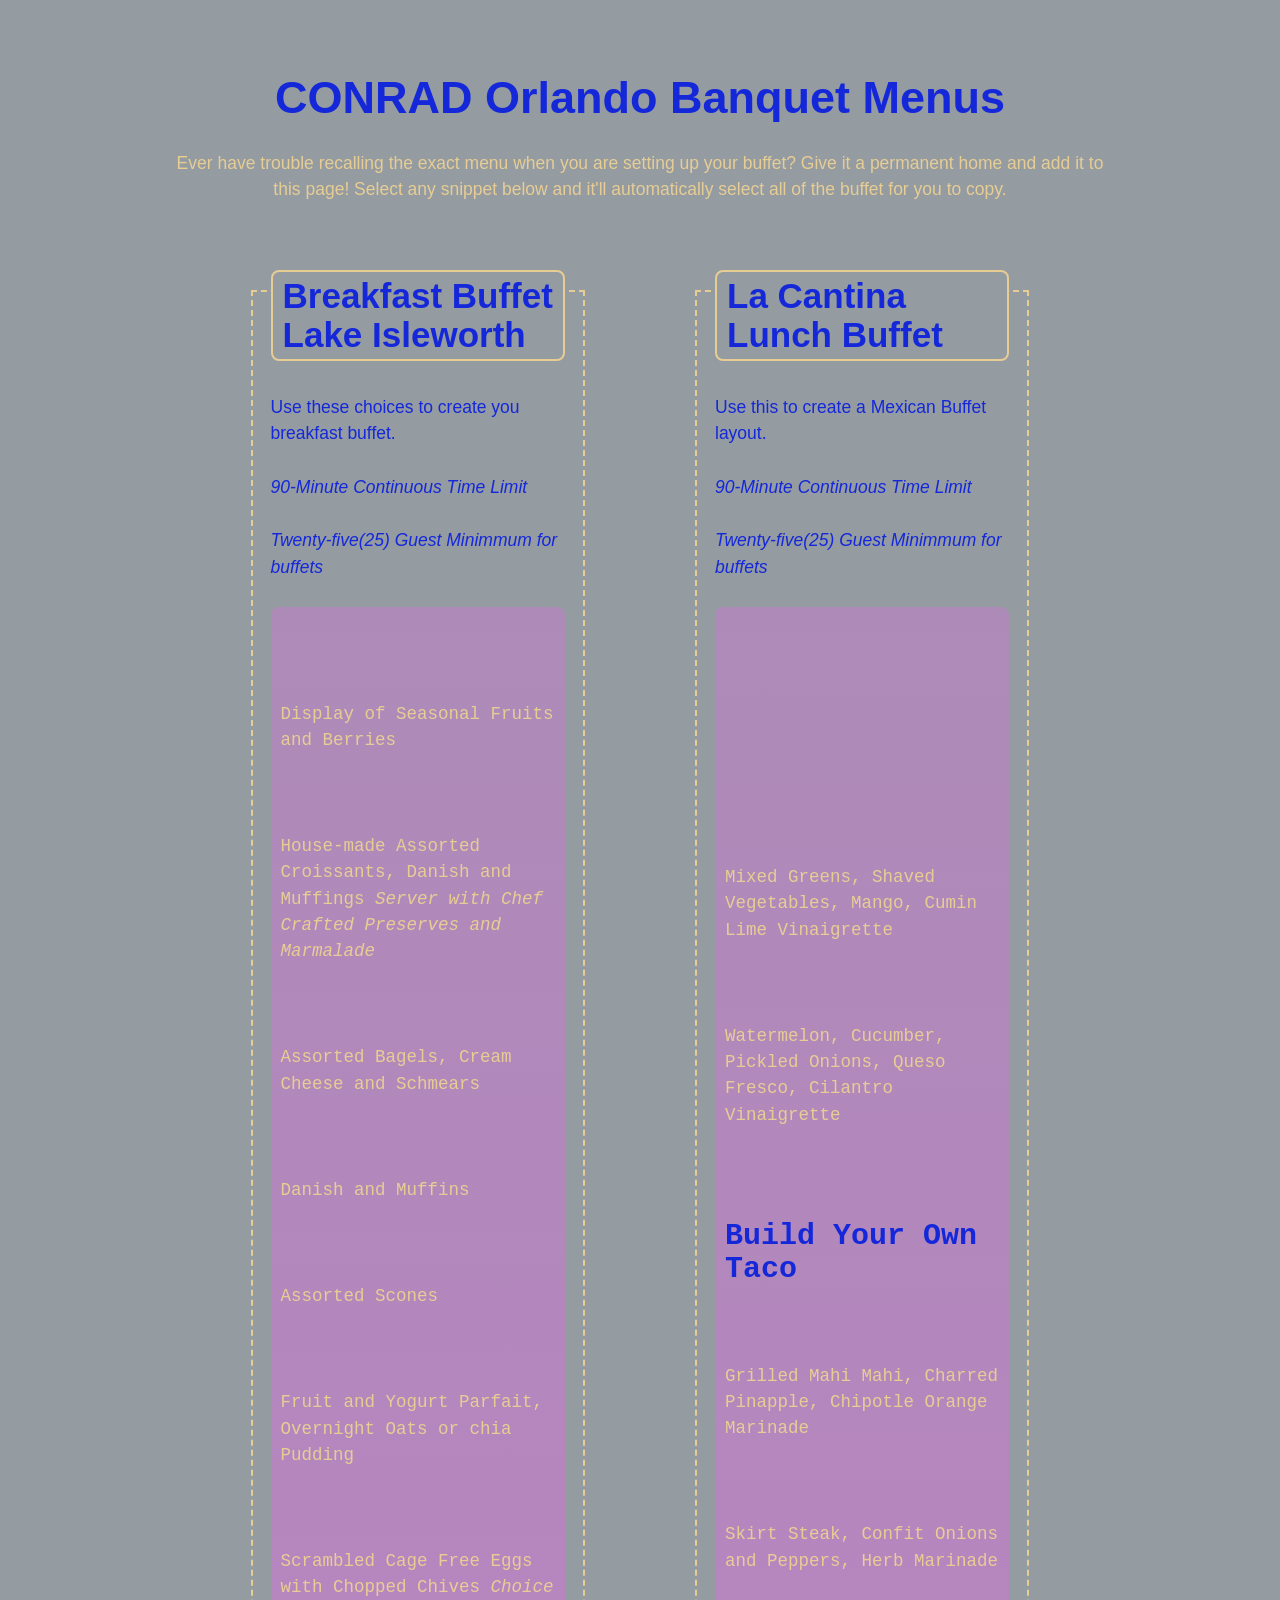
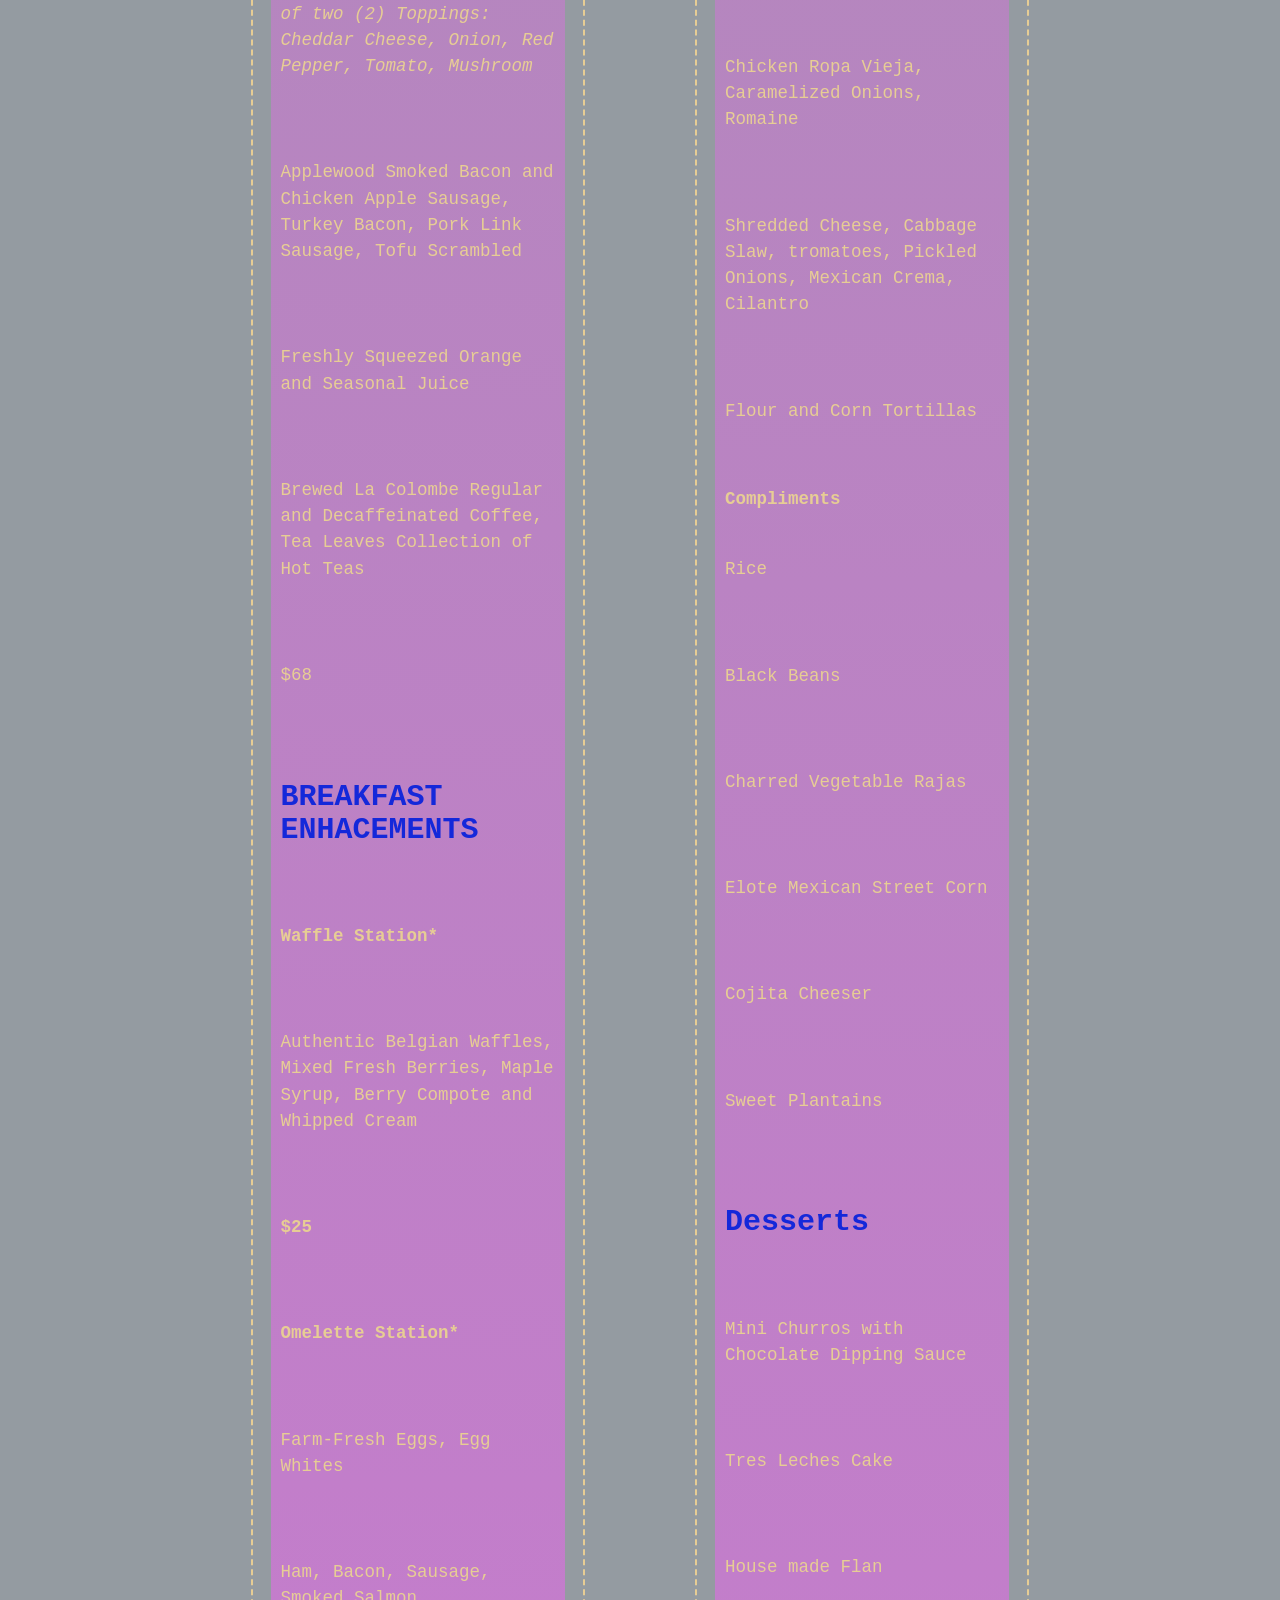
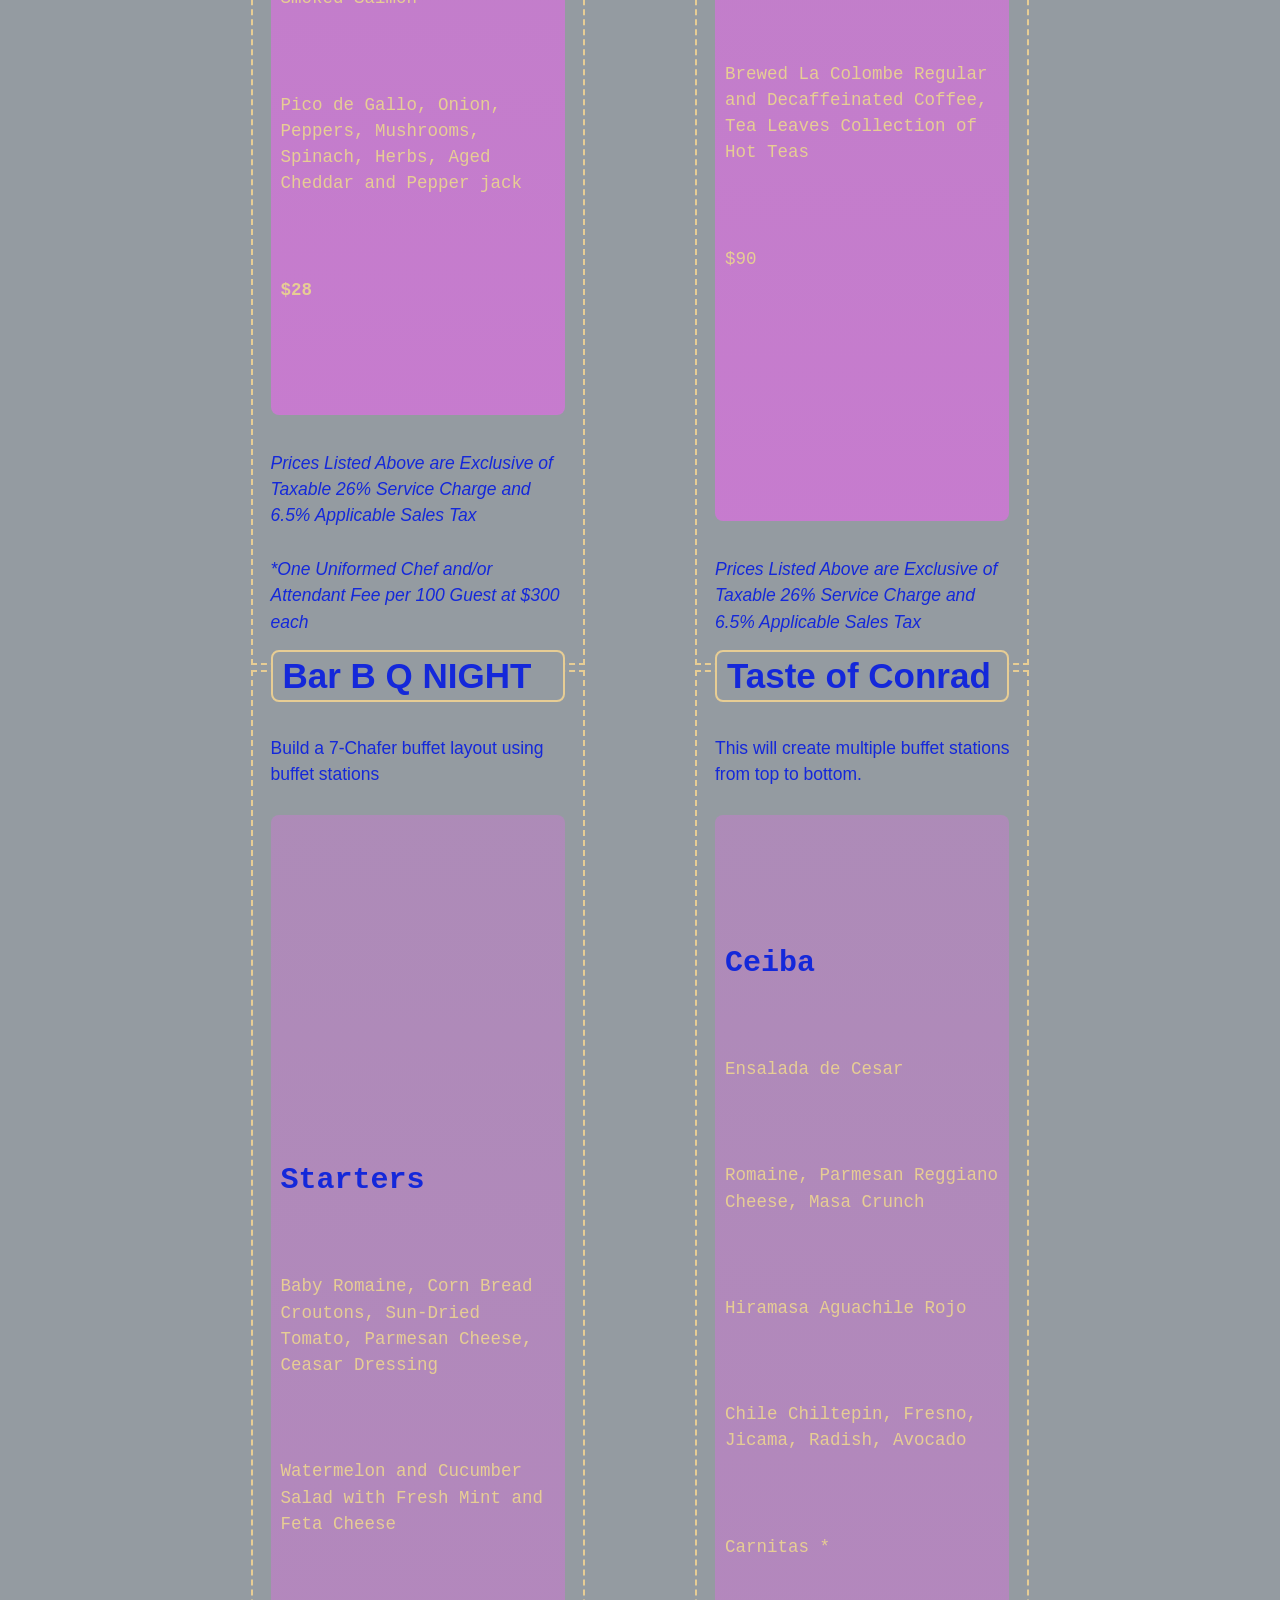
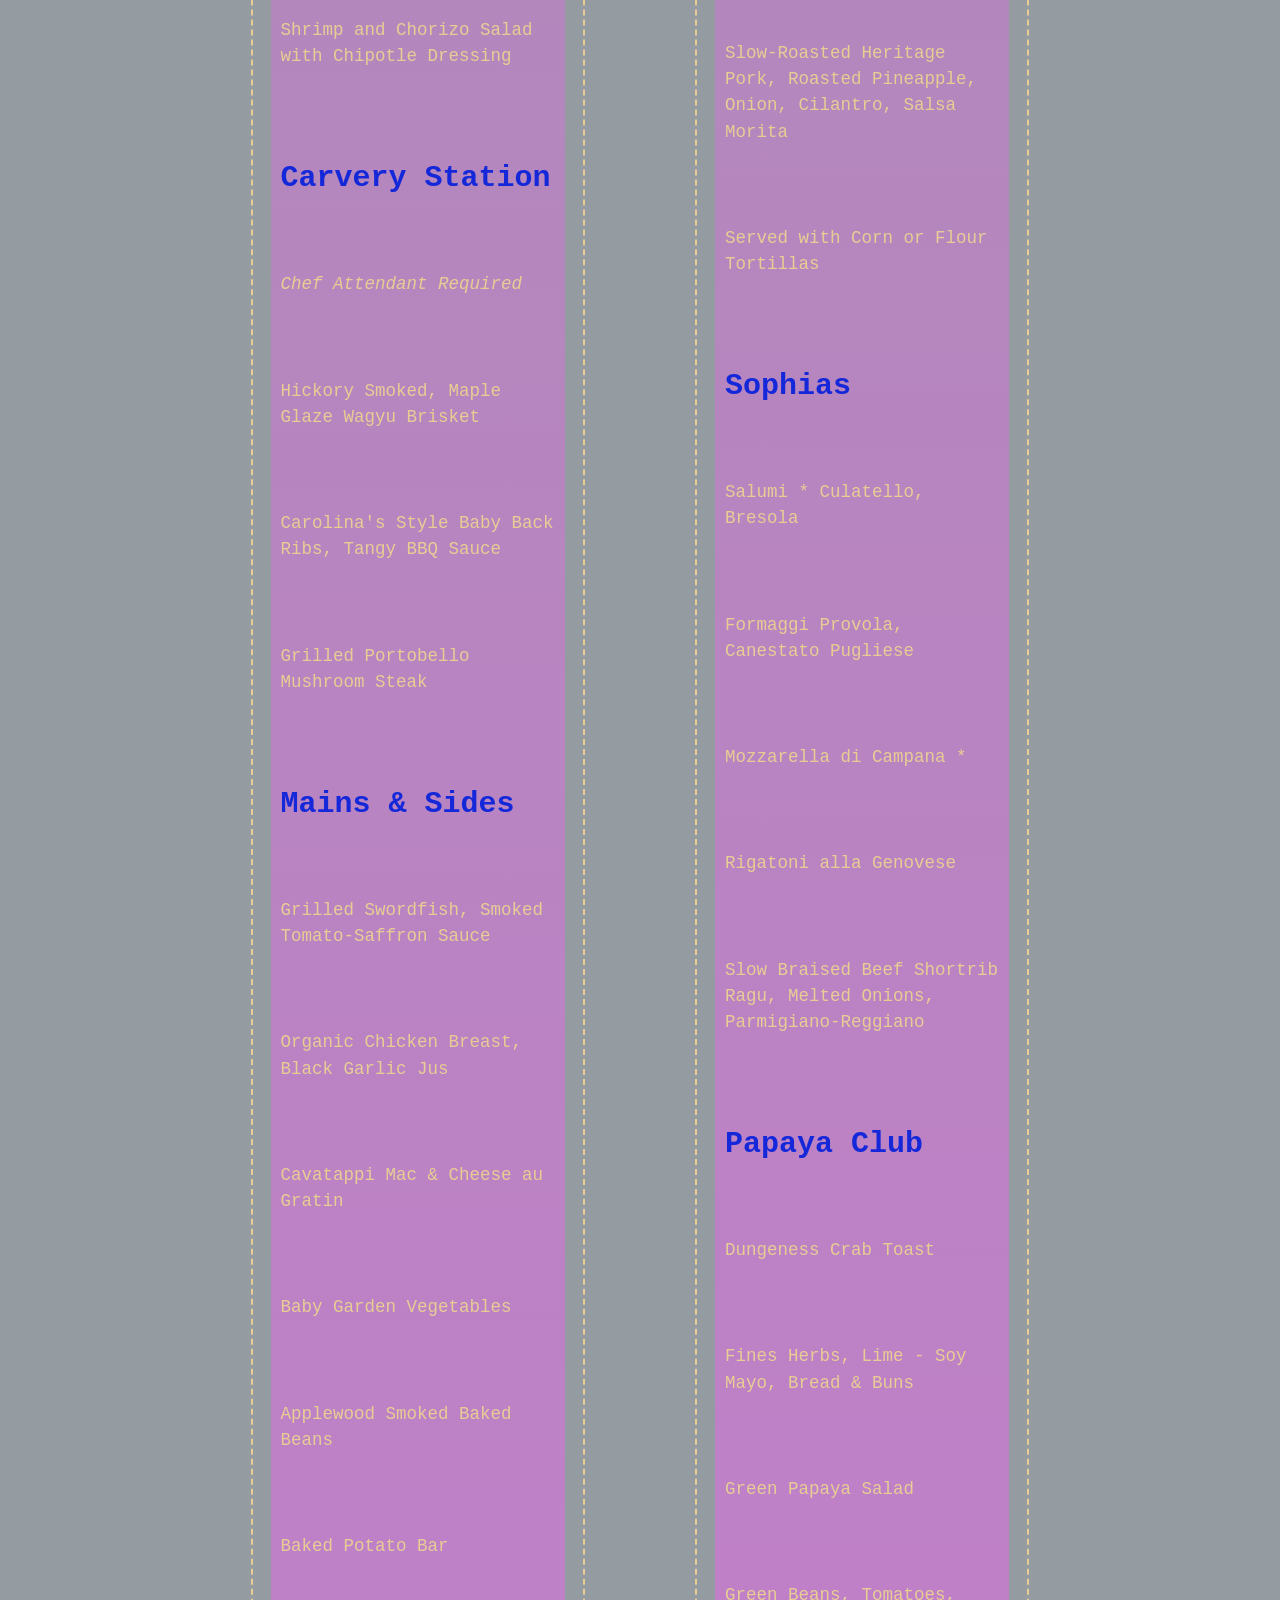
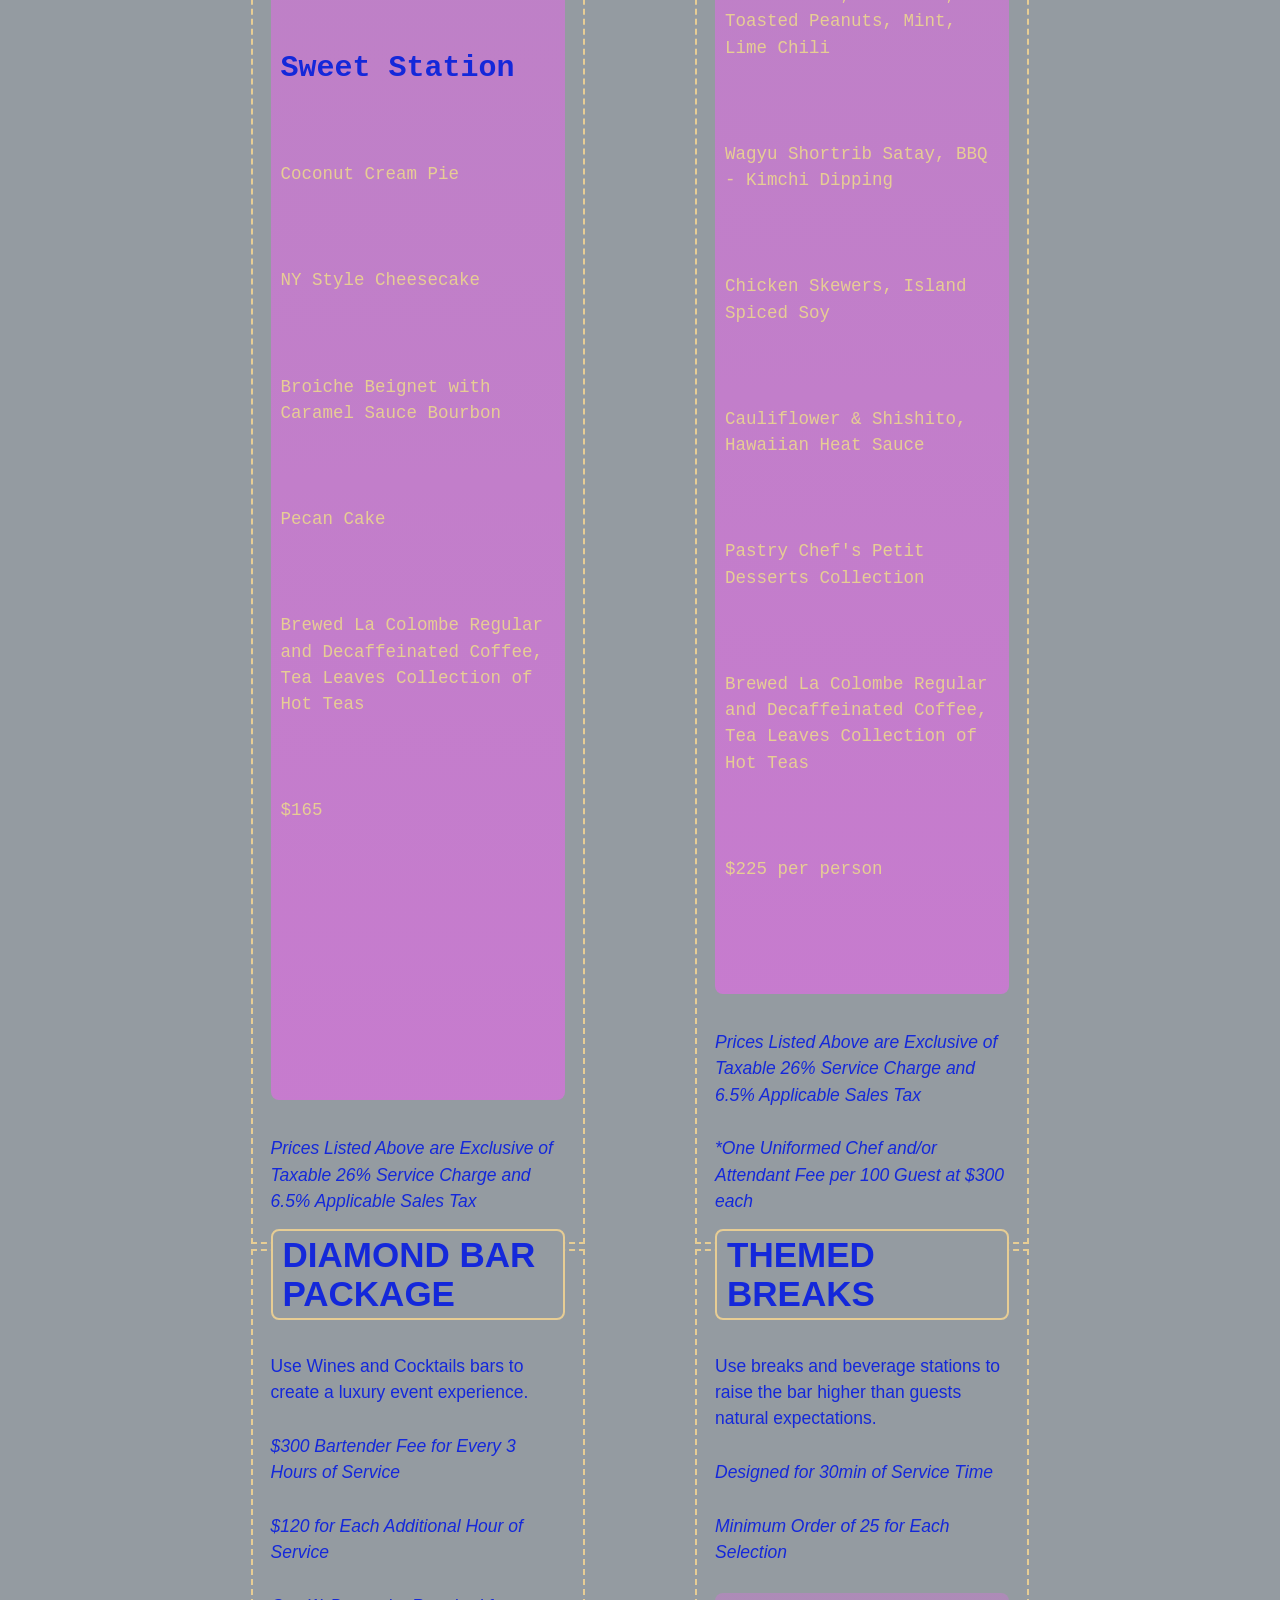
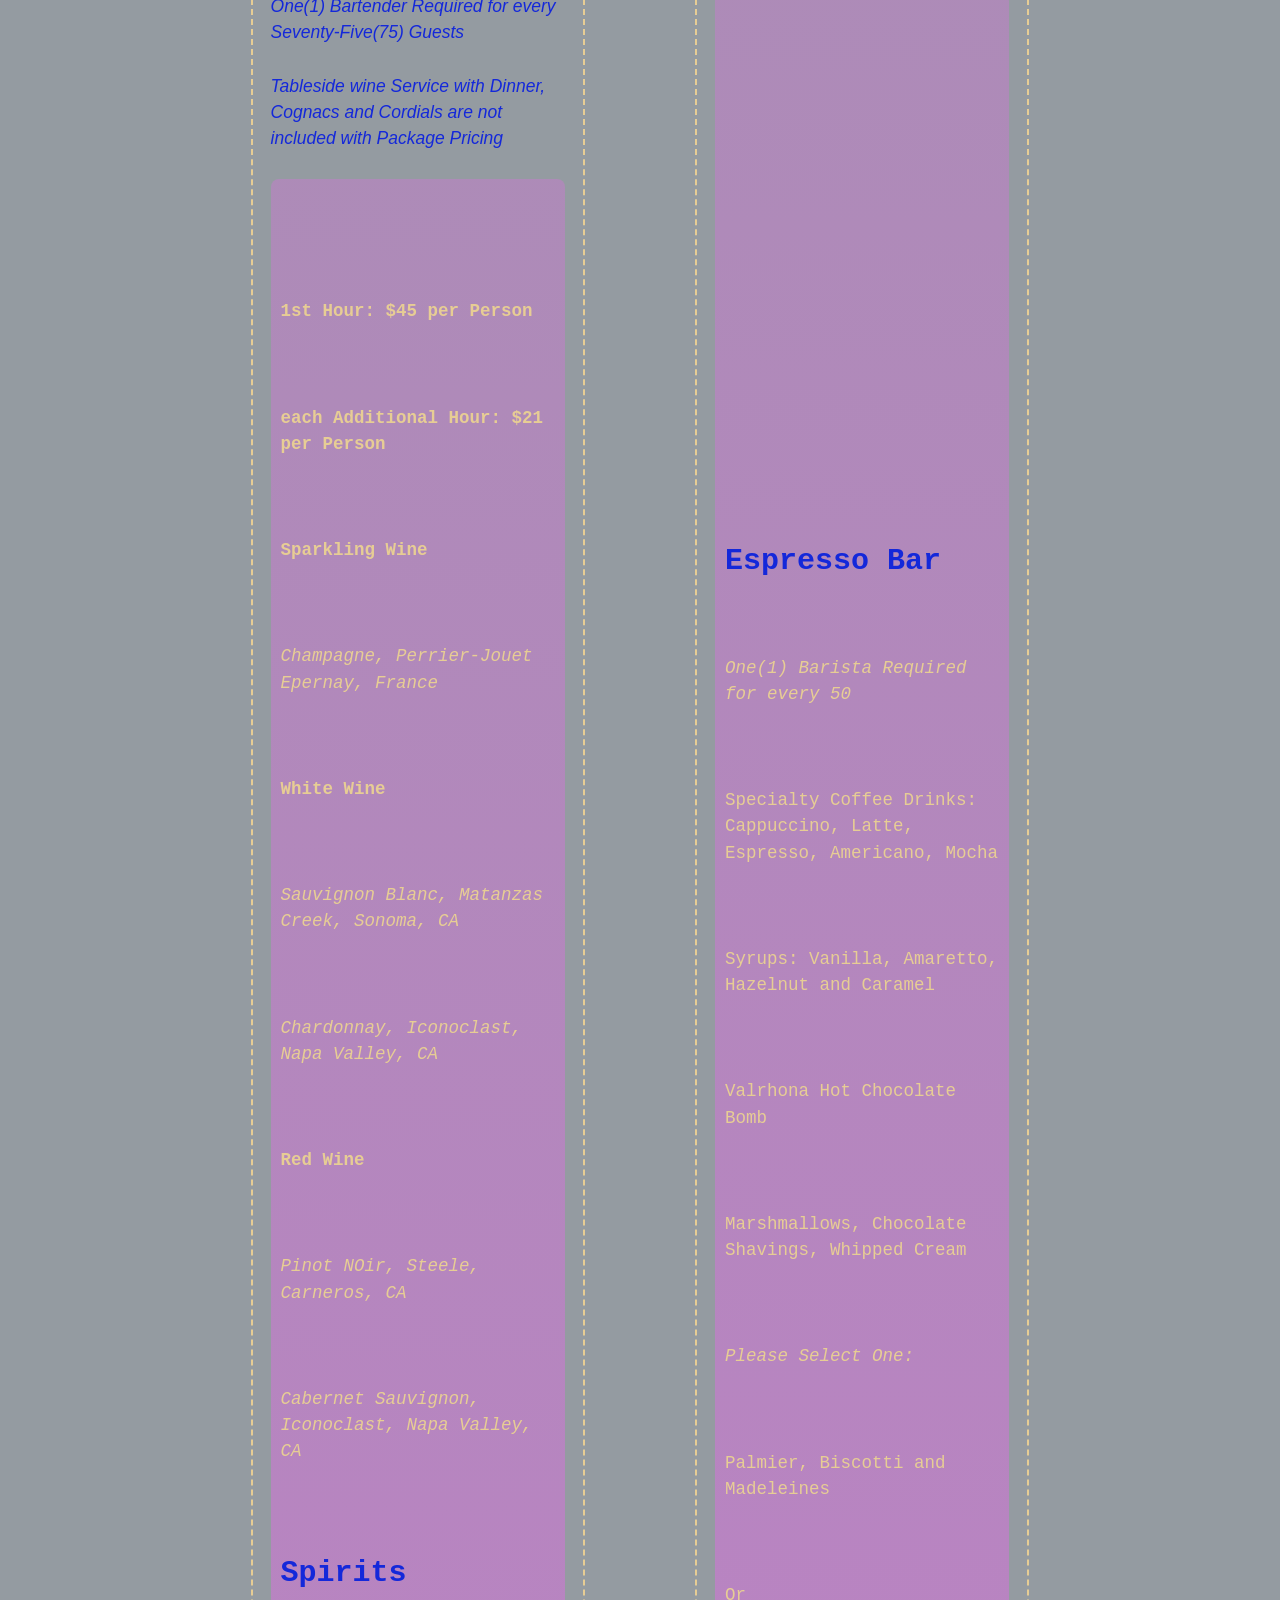
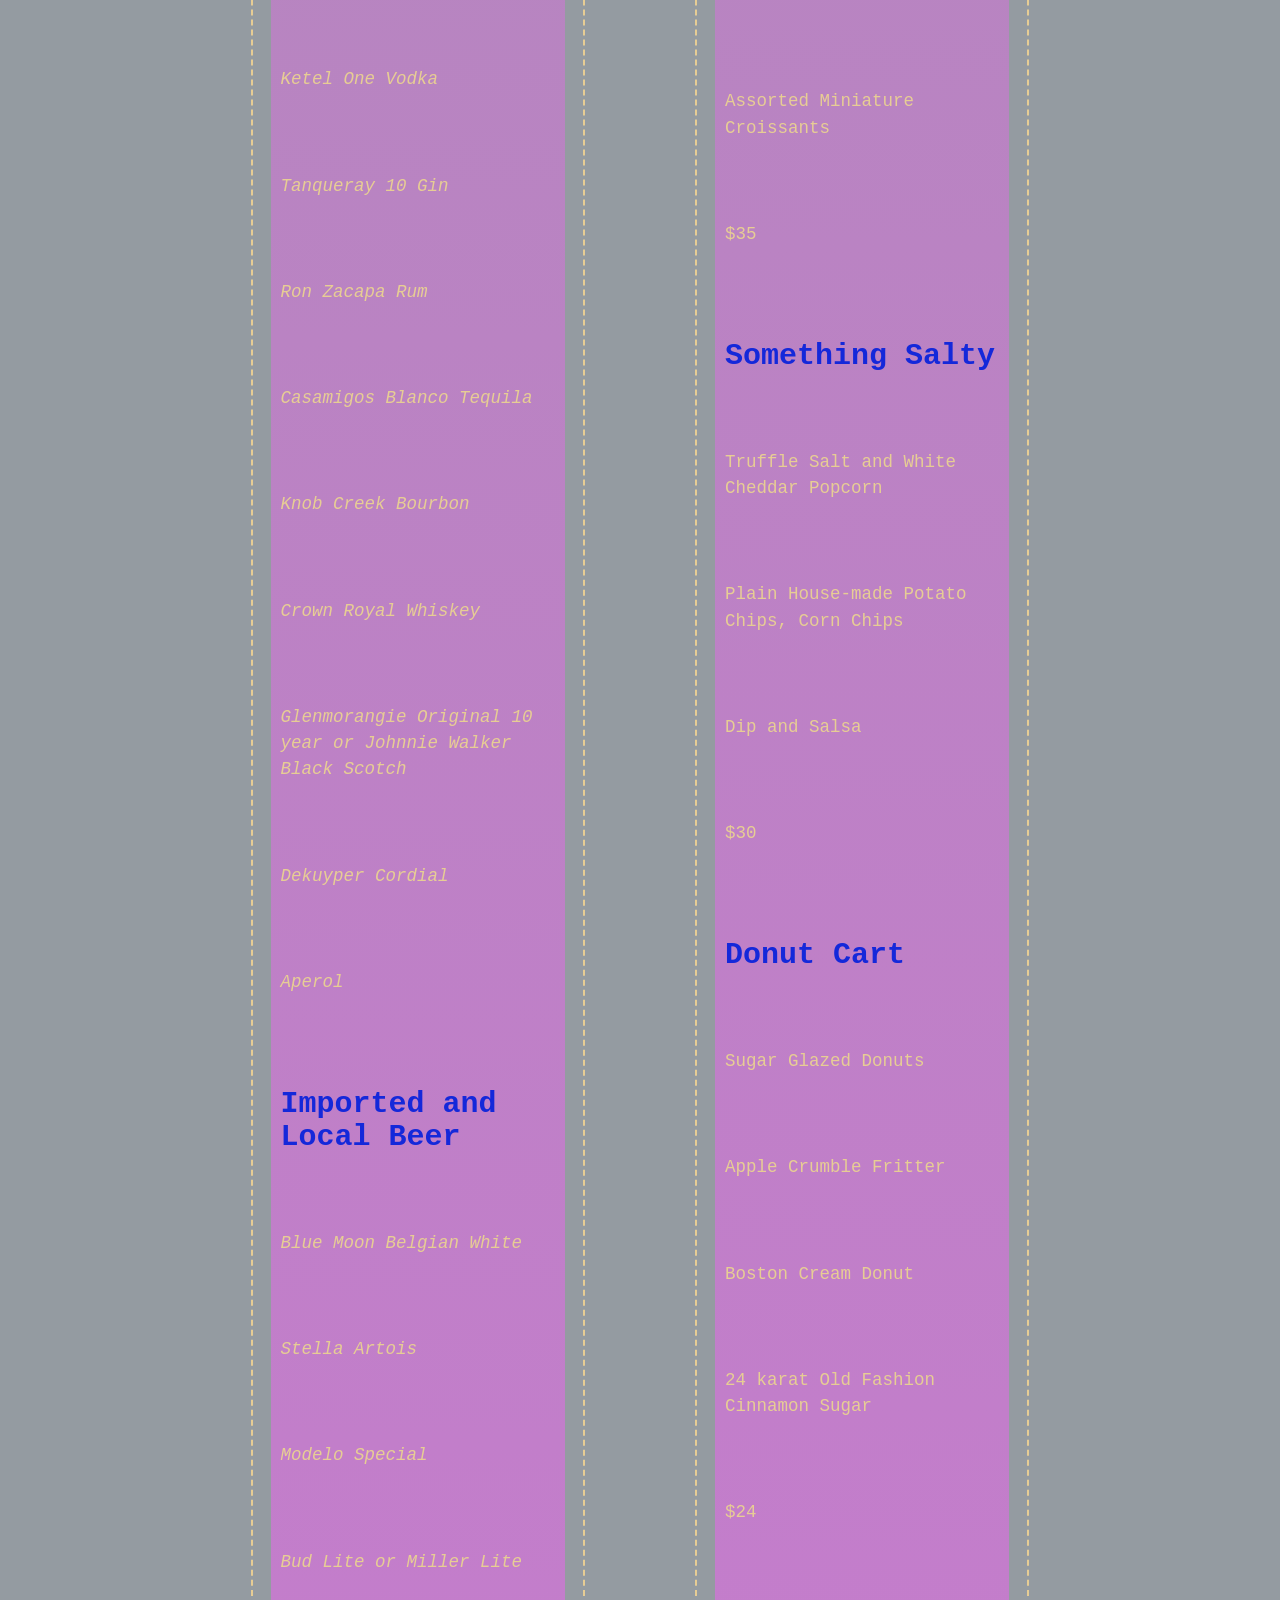
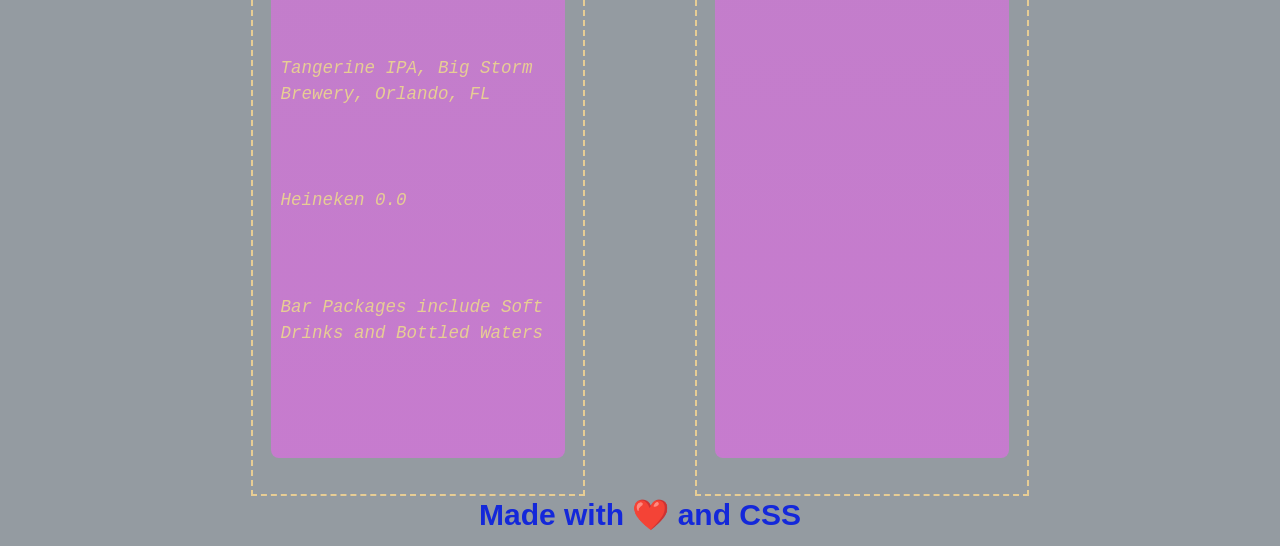
<file: index.html>
<!DOCTYPE html>
<html lang="en">
<head>
    <meta charset="UTF-8">
    <meta name="viewport" content="width=, initial-scale=1.0">
    <link rel="stylesheet" href="./assets/style.css">
    <title>Banquet Menu</title>
</head>
<body>

    <header>
      <h1 class="page-title">
        CONRAD Orlando Banquet Menus
      </h1>
      <p>
        Ever have trouble recalling the exact menu when you are setting up your buffet? Give it a permanent home and add it to
        this page! Select any snippet below and it'll automatically select all of the buffet for you to copy.
      </p>
    </header>
  
    <main>
      <section class="row justify-center">
        <div class="card-column">
          <figure class="card code-card">
            <h2 class="card-header">Breakfast Buffet Lake Isleworth</h2>
            <div class="card-body">
              <p>Use these choices to create you breakfast buffet.</p>
            </div>
            <p><i>90-Minute Continuous Time Limit</i></p>
            <p><i>Twenty-five(25) Guest Minimmum for buffets</i></p>
            <!-- with the <pre> element, it counts all spaces literally, so proper code indentation cannot be applied in this case -->
            <pre class="code-block"><code> <p>Display of Seasonal Fruits and Berries</p> 
                <p>House-made Assorted Croissants, Danish and Muffings <i>Server with Chef Crafted Preserves and Marmalade</i></p>  
                <p>Assorted Bagels, Cream Cheese and Schmears</p>
                <p>Danish and Muffins</p>
                <p>Assorted Scones</p>
                <p>Fruit and Yogurt Parfait, Overnight Oats or chia Pudding</p>   
                <p>Scrambled Cage Free Eggs with Chopped Chives <i>Choice of two (2) Toppings: Cheddar Cheese, Onion, Red Pepper, Tomato, Mushroom</i></p>  
                <p>Applewood Smoked Bacon and Chicken Apple Sausage, Turkey Bacon, Pork Link Sausage, Tofu Scrambled</p>    
                <p>Freshly Squeezed Orange and Seasonal Juice</p>
                <p>Brewed La Colombe Regular and Decaffeinated Coffee, Tea Leaves Collection of Hot Teas</p>
                <p>$68</p>
                <h3><b>BREAKFAST ENHACEMENTS</b></h3>
                <p><b>Waffle Station*</b></p>
                <p>Authentic Belgian Waffles, Mixed Fresh Berries, Maple Syrup, Berry Compote and Whipped Cream</p>
                <p><b>$25</b></p>
                <p><b>Omelette Station*</b></p>
                <p>Farm-Fresh Eggs, Egg Whites</p>
                <p>Ham, Bacon, Sausage, Smoked Salmon</p>
                <p>Pico de Gallo, Onion, Peppers, Mushrooms, Spinach, Herbs, Aged Cheddar and Pepper jack</p>
                <p><b>$28</b></p>
                </code></pre>
                <p><i>Prices Listed Above are Exclusive of Taxable 26% Service Charge and 6.5% Applicable Sales Tax</i></p>
                <p><i>*One Uniformed Chef and/or Attendant Fee per 100 Guest at $300 each</i></p>
              </figure>
        </div>
        <div class="card-column">
          <figure class="card code-card">
            <h2 class="card-header">La Cantina Lunch Buffet</h2>
            <div class="card-body">
              <p>Use this to create a Mexican Buffet layout.</p>
            </div>
            <p><i>90-Minute Continuous Time Limit</i></p>
            <p><i>Twenty-five(25) Guest Minimmum for buffets</i></p>
            <pre class="code-block"><code><p>Mixed Greens, Shaved Vegetables, Mango, Cumin Lime Vinaigrette</p> 
                <p>Watermelon, Cucumber, Pickled Onions, Queso Fresco, Cilantro Vinaigrette</p>  
                <h3>Build Your Own Taco</h3>   
                <p>Grilled Mahi Mahi, Charred Pinapple, Chipotle Orange Marinade</p>  
                <p>Skirt Steak, Confit Onions and Peppers, Herb Marinade</p> 
                <p>Chicken Ropa Vieja, Caramelized Onions, Romaine</p>   
                <p>Shredded Cheese, Cabbage Slaw, tromatoes, Pickled Onions, Mexican Crema, Cilantro</p>
                <p>Flour and Corn Tortillas</p>
                <b>Compliments</b>
                <p>Rice</p>
                <p>Black Beans</p>  
                <p>Charred Vegetable Rajas</p>
                <p>Elote Mexican Street Corn</p>
                <p>Cojita Cheeser</p>
                <p>Sweet Plantains</p>
                <h3>Desserts</h3>
                <p>Mini Churros with Chocolate Dipping Sauce</p>
                <p>Tres Leches Cake</p>
                <p>House made Flan</p>
                <p>Brewed La Colombe Regular and Decaffeinated Coffee, Tea Leaves Collection of Hot Teas</p>
                <p>$90</p></code></pre>
                <p><i>Prices Listed Above are Exclusive of Taxable 26% Service Charge and 6.5% Applicable Sales Tax</i></p>
          </figure>
        </div>
  
        <div class="card-column">
          <figure class="card code-card">
            <h2 class="card-header">Bar B Q NIGHT</h2>
            <div class="card-body">
              <p>Build a 7-Chafer buffet layout using buffet stations</p>
            </div>
            <pre class="code-block"><code>
              <h3><b>Starters</b></h3>
              <p>Baby Romaine, Corn Bread Croutons, Sun-Dried Tomato, Parmesan Cheese, Ceasar Dressing</p>
              <p>Watermelon and Cucumber Salad with Fresh Mint and Feta Cheese</p>
              <p>Shrimp and Chorizo Salad with Chipotle Dressing</p>
              <h3><b>Carvery Station</b></h3>
              <p><i>Chef Attendant Required</i></p>
              <p>Hickory Smoked, Maple Glaze Wagyu Brisket</p>
              <p>Carolina's Style Baby Back Ribs, Tangy BBQ Sauce</p>
              <p>Grilled Portobello Mushroom Steak</p>
              <h3>Mains & Sides</h3>
              <p>Grilled Swordfish, Smoked Tomato-Saffron Sauce</p>
              <p>Organic Chicken Breast, Black Garlic Jus</p>
              <p>Cavatappi Mac & Cheese au Gratin</p>
              <p>Baby Garden Vegetables</p>
              <p>Applewood Smoked Baked Beans</p>
              <p>Baked Potato Bar</p>
              <h3><b>Sweet Station</b></h3>
              <p>Coconut Cream Pie</p>
              <p>NY Style Cheesecake</p>
              <p>Broiche Beignet with Caramel Sauce Bourbon</p>
              <p>Pecan Cake</p>
              <p>Brewed La Colombe Regular and Decaffeinated Coffee, Tea Leaves Collection of Hot Teas</p>
              <p>$165</p></code></pre>
              <p><i>Prices Listed Above are Exclusive of Taxable 26% Service Charge and 6.5% Applicable Sales Tax</i></p>
          </figure>
        </div>
        <div class="card-column">
          <figure class="card code-card">
            <h2 class="card-header">Taste of Conrad</h2>
            <div class="card-body">
              <p>This will create multiple buffet stations from top to bottom.</p>
            </div>
            <pre class="code-block"><code>
              <h3><b>Ceiba</b></h3>
              <p>Ensalada de Cesar</p>
              <p>Romaine, Parmesan Reggiano Cheese, Masa Crunch</p>
              <p>Hiramasa Aguachile Rojo</p>
              <p>Chile Chiltepin, Fresno, Jicama, Radish, Avocado</p>
              <p>Carnitas *</p>
              <p>Slow-Roasted Heritage Pork, Roasted Pineapple, Onion, Cilantro, Salsa Morita</p>
              <p>Served with Corn or Flour Tortillas</p>
              <h3><b>Sophias</b></h3>
              <p>Salumi * Culatello, Bresola</p>
              <p>Formaggi Provola, Canestato Pugliese</p>
              <p>Mozzarella di Campana *</p>
              <p>Rigatoni alla Genovese</p>
              <p>Slow Braised Beef Shortrib Ragu, Melted Onions, Parmigiano-Reggiano</p>
              <h3><b>Papaya Club</b></h3>
              <p>Dungeness Crab Toast</p>
              <p>Fines Herbs, Lime - Soy Mayo, Bread & Buns</p>
              <p>Green Papaya Salad</p>
              <p>Green Beans, Tomatoes, Toasted Peanuts, Mint, Lime Chili</p>
              <p>Wagyu Shortrib Satay, BBQ - Kimchi Dipping</p>
              <p>Chicken Skewers, Island Spiced Soy</p>
              <p>Cauliflower & Shishito, Hawaiian Heat Sauce</p>
              <p>Pastry Chef's Petit Desserts Collection</p>
              <p>Brewed La Colombe Regular and Decaffeinated Coffee, Tea Leaves Collection of Hot Teas</p>
              <p>$225 per person</p>
            </code></pre>
            <p><i>Prices Listed Above are Exclusive of Taxable 26% Service Charge and 6.5% Applicable Sales Tax</i></p>
            <p><i>*One Uniformed Chef and/or Attendant Fee per 100 Guest at $300 each</i></p>
          </figure>
        </div>
        <div class="card-column">
          <figure class="card code-card">
            <h2 class="card-header">DIAMOND BAR PACKAGE</h2>
            <div class="card-body">
              <p>Use Wines and Cocktails bars to create a luxury event experience.</p>
            </div>
            <p><i>$300 Bartender Fee for Every 3 Hours of Service</i></p>
            <p><i>$120 for Each Additional Hour of Service</i></p>
            <p><i>One(1) Bartender Required for every Seventy-Five(75) Guests</i></p>
            <p><i>Tableside wine Service with Dinner, Cognacs and Cordials are not included with Package Pricing</i></p>
            <pre class="code-block"><code>
            <p><b>1st Hour: $45 per Person</b></p>
            <p><b>each Additional Hour: $21 per Person</b></p>
            <p><b>Sparkling Wine</b></p>
            <p><i>Champagne, Perrier-Jouet Epernay, France</i></p>
            <p><b>White Wine</b></p>
            <p><i>Sauvignon Blanc, Matanzas Creek, Sonoma, CA</i></p>
            <p><i>Chardonnay, Iconoclast, Napa Valley, CA</i></p>
            <p><b>Red Wine</b></p>
            <p><i>Pinot NOir, Steele, Carneros, CA</i></p>
            <p><i>Cabernet Sauvignon, Iconoclast, Napa Valley, CA</i></p>
            <h3><b>Spirits</b></h3>
            <p><i>Ketel One Vodka</i></p>
            <p><i>Tanqueray 10 Gin</i></p>
            <p><i>Ron Zacapa Rum</i></p>
            <p><i>Casamigos Blanco Tequila</i></p>
            <p><i>Knob Creek Bourbon</i></p>
            <p><i>Crown Royal Whiskey</i></p>
            <p><i>Glenmorangie Original 10 year or Johnnie Walker Black Scotch</i></p>
            <p><i>Dekuyper Cordial</i></p>
            <p><i>Aperol</i></p>
            <h3><b>Imported and Local Beer</b></h3>
            <p><i>Blue Moon Belgian White</i></p>
            <p><i>Stella Artois</i></p>
            <p><i>Modelo Special</i></p>
            <p><i>Bud Lite or Miller Lite</i></p>
            <p><i>Tangerine IPA, Big Storm Brewery, Orlando, FL</i></p>
            <p><i>Heineken 0.0</i></p>
            <p><i>Bar Packages include Soft Drinks and Bottled Waters</i></p>
          </code></pre>
          </figure>
        </div>
  
        <div class="card-column">
          <figure class="card code-card">
            <h2 class="card-header">THEMED BREAKS</h2>
            <div class="card-body">
              <p>Use breaks and beverage stations to raise  the bar higher than guests natural expectations.
              </p>
            </div>
            <p><i>Designed for 30min of Service Time</i></p>
            <p><i>Minimum Order of 25 for Each Selection</i></p>
            <pre class="code-block"><code>
              <h3><b>Espresso Bar</b></h3>
              <p><i>One(1) Barista Required for every 50</i></p>
              <p>Specialty Coffee Drinks: Cappuccino, Latte, Espresso, Americano, Mocha</p>
              <p>Syrups: Vanilla, Amaretto, Hazelnut and Caramel</p>
              <p>Valrhona Hot Chocolate Bomb</p>
              <p>Marshmallows, Chocolate Shavings, Whipped Cream</p>
              <p><i>Please Select One:</i></p>
              <p>Palmier, Biscotti and Madeleines</p>
              <p>Or</p>
              <p>Assorted Miniature Croissants</p>
              <p>$35</p>
              <h3><b>Something Salty</b></h3>
              <p>Truffle Salt and White Cheddar Popcorn</p>
              <p>Plain House-made Potato Chips, Corn Chips</p>
              <p>Dip and Salsa</p>
              <p>$30</p>
              <h3><b>Donut Cart</b></h3>
              <p>Sugar Glazed Donuts</p>
              <p>Apple Crumble Fritter</p>
              <p>Boston Cream Donut</p>
              <p>24 karat Old Fashion Cinnamon Sugar</p>
              <p>$24</p>
            </code></pre>
          </figure>
        </div>
      </section>
    </main>
  
    <footer>
      <h3>Made with <span role="img" aria-label="heart">❤️</span> and CSS</h3>
    </footer>
  
</body>
</html>
</file>
<file: assets/style.css>
/* color scheme sourced from http://khroma.co/generator/ */
:root {
    --outer-space: #949ba1;
    --bright-turquoise: #2aa7ef;
    --gin: #e7cd94;
    --heliotrope: #1428da;
  }
  
  /* set content highlight color and background */
  ::selection {
    background-color: var(--bright-turquoise);
    color: var(--outer-space);
  }
  
  html {
    /* set 1rem to 10px instead of native 16px to make it easier to calculate font-size values for the rest of the page (e.g. 1.6rem is 16px, 2.0rem is 20px, etc.) */
    font-size: 62.5%;
  }
  
  body {
    /* Sans Serif font stack is implemented to help select the best font for each type of computer operating system */
    font-family: -apple-system, BlinkMacSystemFont, 'Segoe UI', Roboto, Helvetica,
      Arial, sans-serif, 'Apple Color Emoji', 'Segoe UI Emoji', 'Segoe UI Symbol';
  
    /* set body font size to 1.75rem, which is 1.75x more than the font-size of 10px, making it 17.5px  */
    font-size: 1.75rem;
    line-height: 1.5;
    color: var(--gin);
    background-color: var(--outer-space);
  }
  
  h1,
  h2,
  h3,
  h4,
  h5,
  h6 {
    margin-bottom: 0.625rem;
    color: var(--heliotrope);
    font-weight: 700;
    line-height: 1.1;
  }
  
  h1 {
    /* 4rem = 40px (4 * 10px) */
    font-size: 4rem;
  }
  
  h2 {
    font-size: 3.5rem;
  }
  
  h3 {
    font-size: 3rem;
  }
  
  h4 {
    font-size: 2.5rem;
  }
  
  h5 {
    font-size: 2rem;
  }
  
  h6 {
    font-size: 1.5rem;
  }
  
  p {
    margin-bottom: 1rem;
  }
  
  code {
    /* Monospace font stack is used for our code blocks to make it look more like code */
    font-family: 'SF Mono', 'Fira Code', 'Fira Mono', 'Roboto Mono', 'Lucida Console', Monaco, monospace;
  }
  
  header {
    width: 96%;
    margin: 0 auto;
    padding: 2.5rem;
    text-align: center;
  }
  
  header h1.page-title {
    padding: 1rem 1.2rem;
    font-size: 4.5rem;
  }
  
  main {
    width: 96%;
    margin: 2rem auto;
  }
  
  footer {
    margin: 1.5rem;
    text-align: center;
  }
  
  /* create our main grid with flexbox, use negative margins to offset the padding on the .card-column class */
  .row {
    display: flex;
    flex-wrap: wrap;
    flex-direction: row;
    margin-left: -1.5rem;
    margin-right: -1.5rem;
  }
  
  .justify-center {
    justify-content: center;
  }
  
  /* using a mobile-first approach, set base column width to be 100% and we'll update it using media queries for larger screen sizes */
  .card-column {
    flex: 1 0 100%;
    padding: 1.5rem;
    /* when the screen resizes, make it so our columns don't jump in size */
    transition: flex-basis 500ms linear;
    margin-bottom: 1.5rem;
  }
  
  /* make each code card a flexbox column to align and justify content within it */
  .code-card {
    display: flex;
    flex-direction: column;
    justify-content: flex-start;
    min-height: 100%;
    padding: 2rem;
    color: var(--heliotrope);
  
    /* outline is like border, but on the outside of the box instead of inside */
    outline: 2px dashed var(--gin);
    outline-offset: -2px;
    transition: all 0.5s ease-in-out;
  }
  
  .code-card .card-header {
    /* use position and negative margins to move title of card over the card's outline and create an overlap effect */
    position: relative;
    margin: -4rem 0 1.5rem 0;
    padding: 0.5rem 1rem;
    background-color: var(--outer-space);
    color: var(--heliotrope);
    border: 2px solid var(--gin);
    border-radius: 8px;
    transition: all 0.5s ease-in-out;
  }
  
  /* set an outer and inner drop shadow on the card to create a glowing effect on hover */
  .code-card:hover,
  .code-card:hover .card-header {
    box-shadow: inset 0px 0px 8px var(--heliotrope), 0 0 15px var(--heliotrope);
  }
  
  /* each card's code block grows to the height of the largest code block on the page, making each card even in height */
  .code-card .code-block {
    flex-grow: 1;
  }
  
  .code-card pre {
    /* set styles to make it so code wraps in <pre> instead of overflowing */
    white-space: pre-wrap;
    overflow: auto;
    tab-size: 4;
    padding: 1.2rem 1rem;
    color: var(--gin);
    border-radius: 8px;
    /* use linear-gradient() function to create a fading background  */
    background-image: linear-gradient(
      rgba(232, 102, 236, 0.3) 0%,
      rgba(232, 102, 236, 0.6) 100%
    );
    display: flex;
    align-items: center;
  }
  
  /* on <pre> click, select all contents so the code is highlighted */
  .code-card pre:active {
    user-select: all;
  }
  
  /* using a mobile-first approach, use `min-width` values going from narrow -> wide for a responsive design */
  @media screen and (min-width: 768px) {
    /* on tablets, set columns to only be 50% of the width and not grow */
    .card-column {
      flex: 0 0 50%;
      max-width: 50%;
    }
  
    /* select the last child to grow to full width if it has space to grow */
    .card-column:last-child {
      flex-grow: 1;
    }
  }
  
  /* media query for larger screens */
  @media screen and (min-width: 992px) {
    header {
      width: 75%;
    }
  
    .card-column {
      flex: 0 0 33.333%;
      max-width: 33.333%;
    }
  }
</file>
